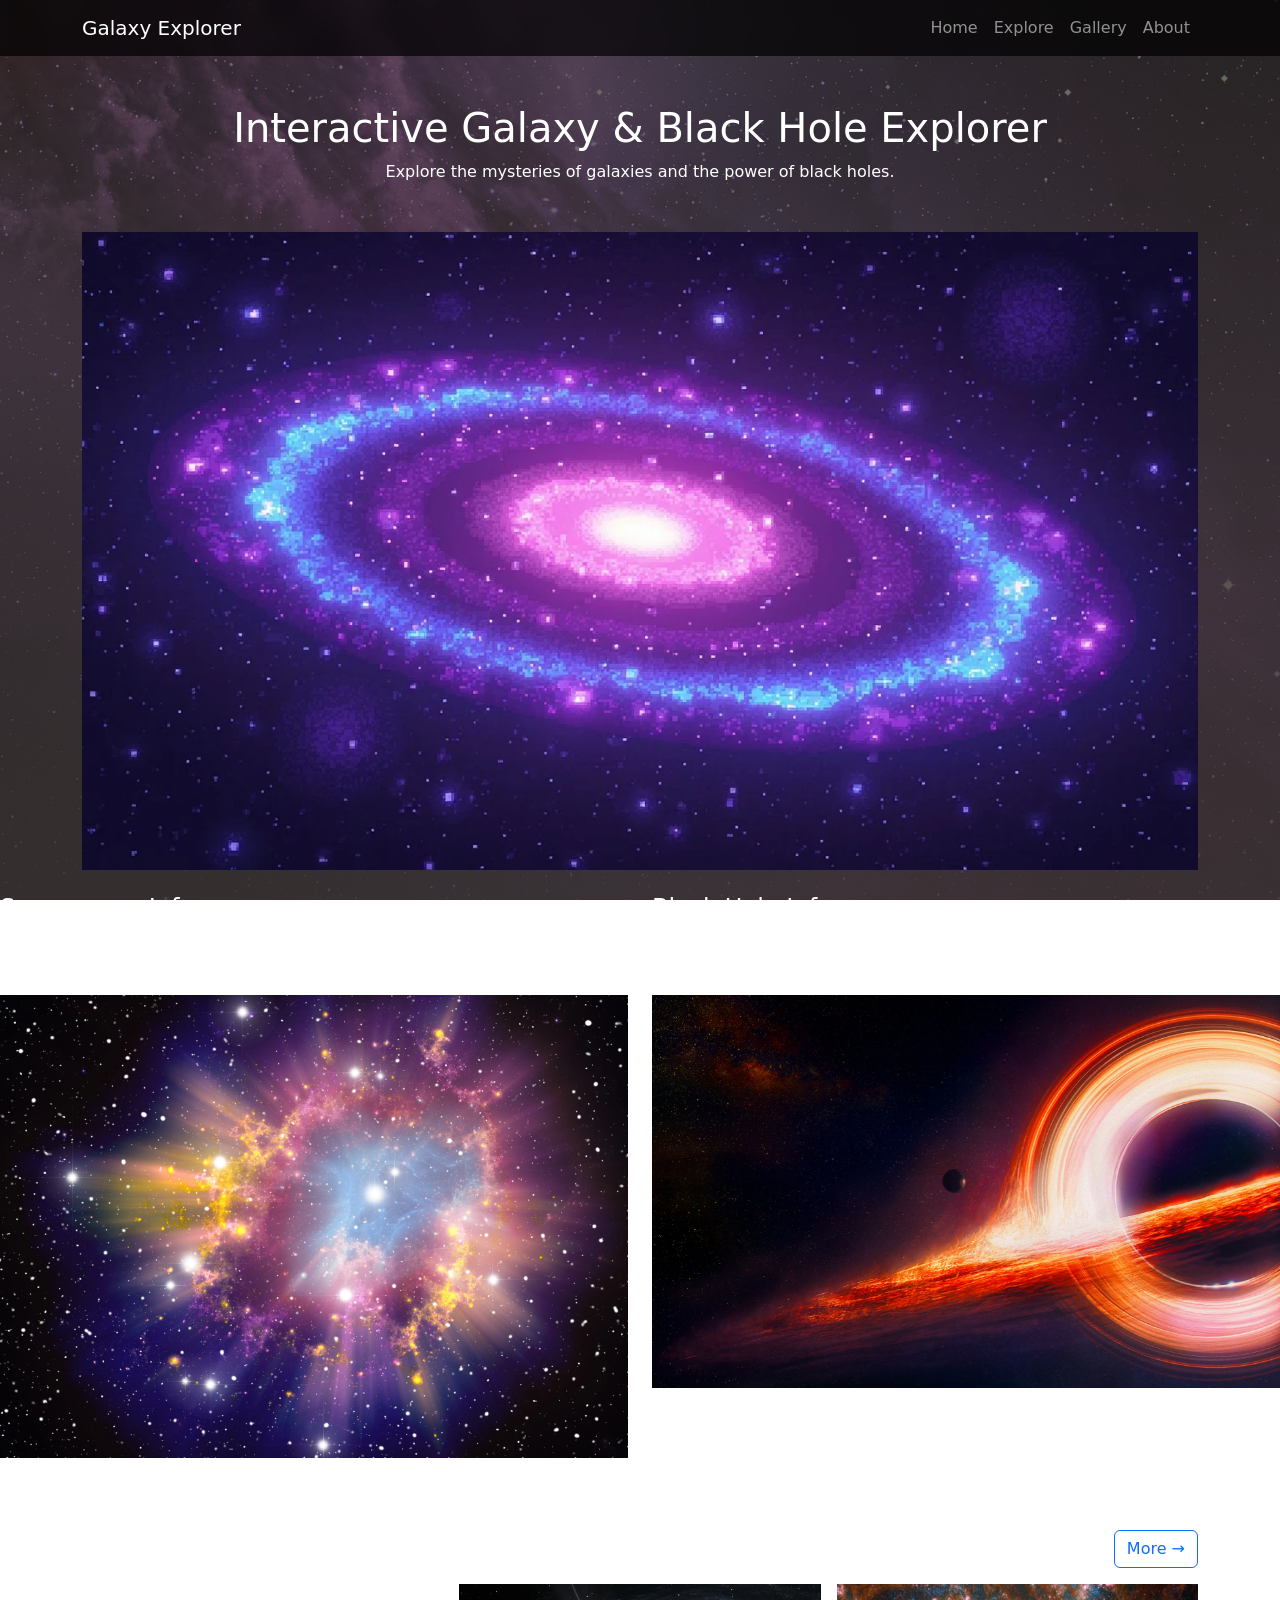
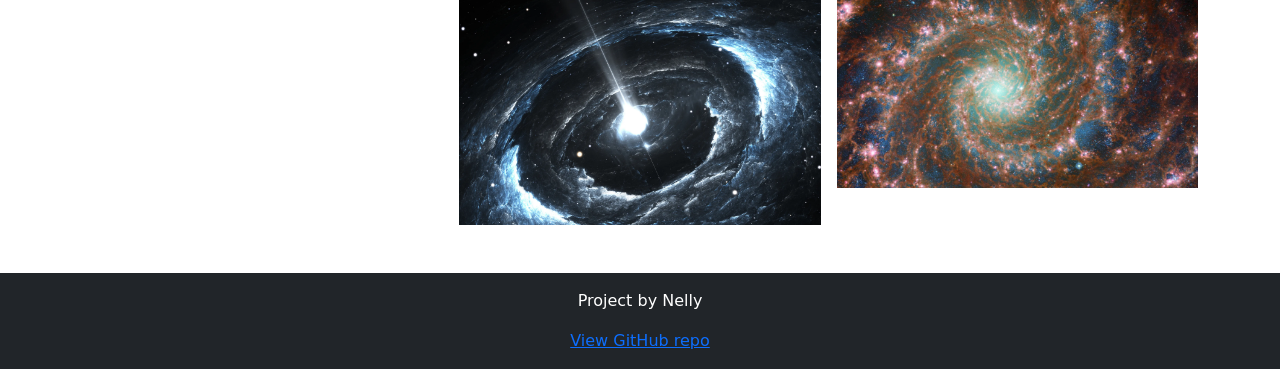
<file: index.html>
<!DOCTYPE html>
<html lang="en">
<head>
<meta charset="UTF-8">
<meta name="viewport" content="width=device-width, initial-scale=1.0">

<title>Galaxy & Black Hole Explorer</title>

<!-- Bootstrap CSS -->
<link href="https://cdn.jsdelivr.net/npm/bootstrap@5.3.2/dist/css/bootstrap.min.css" rel="stylesheet">
<link rel="stylesheet" href="css/style.css">

</head>

<body>

<!-- NAVBAR -->
<nav class="navbar navbar-expand-lg navbar-dark bg-dark">
<div class="container">

<a class="navbar-brand" href="#">Galaxy Explorer</a>

<button class="navbar-toggler" type="button" data-bs-toggle="collapse" data-bs-target="#navbarNav">
<span class="navbar-toggler-icon"></span>
</button>

<div class="collapse navbar-collapse" id="navbarNav">
<ul class="navbar-nav ms-auto">

<li class="nav-item">
<a class="nav-link" href="index.html">Home</a>
</li>

<li class="nav-item">
<a class="nav-link" href="explore.html">Explore</a>
</li>

<li class="nav-item">
<a class="nav-link" href="gallery.html">Gallery</a>
</li>

<li class="nav-item">
<a class="nav-link" href="about.html">About</a>
</li>

</ul>
</div>

</div>
</nav>

<!-- first SECTION -->
<header class="container text-center my-5">

<h1>Interactive Galaxy & Black Hole Explorer</h1>

<p>
Explore the mysteries of galaxies and the power of black holes.
</p>

</header>

<!-- MAIN CONTENT -->
<div class="container">

<!-- 3D VIEWER -->
<div class="row mb-4">

<div class="col-12">



<img src="assets/galaxy.jpg" class="img-fluid" alt="Galaxy">

</div>

</div>

</div>

<!-- INFO SECTION -->
<div class="row mb-4">

  <!-- SUPERNOVA INFO -->
  <div class="col-md-6">

    <h4>Supernovas Info</h4>

    <p>
      A supernova is a powerful and luminous explosion of a star. A supernova occurs during the last evolutionary stages of a massive star.
    </p>

    <img src="assets/Supernova.jpg" class="img-fluid" alt="Supernova">

    <p class="mt-2">
      Supernovae can briefly outshine entire galaxies.
    </p>

  </div>

  <!-- BLACK HOLE INFO -->
  <div class="col-md-6">

    <h4>Black Hole Info</h4>

    <p>
      A black hole is a region of space where gravity is so strong
      that nothing, not even light, can escape.
    </p>

    <img src="assets/blackhole.jpg" class="img-fluid" alt="Black Hole">

    <p class="mt-2">
      Supermassive black holes are located at the centres of galaxies.
    </p>

  </div>

</div>


<!-- MEDIA SECTION -->
<div class="container mb-5">

  <!-- Header with "More" button -->
  <div class="d-flex justify-content-between align-items-center mb-3">
    <h4 class="mb-0">Media Gallery</h4>
    <a href="gallery.html" class="btn btn-outline-primary">
      More →
    </a>
  </div>

  <!-- MEDIA ROW -->
  <div class="row g-3">

    <!-- VIDEO -->
    <div class="col-md-4">
      <div class="ratio ratio-16x9">
        <iframe 
          src="https://www.youtube.com/embed/Mz86UFPMC20" 
          allowfullscreen>
        </iframe>
      </div>
    </div>

    <!-- IMAGE 1 -->
    <div class="col-md-4">
      <img src="assets/pulsar.jpg" class="img-fluid w-100" alt="pulsar">
    </div>

    <!-- IMAGE 2 -->
    <div class="col-md-4">
      <img src="assets/phantom-galaxy.png" class="img-fluid w-100" alt="phantom-galaxy">
    </div>

  </div>

</div>



</div>


<!-- FOOTER -->
<footer class="bg-dark text-light text-center p-3">

<p>Project by Nelly</p>

<a href="https://github.com/nd364/Galaxy_explorer.git">View GitHub repo</a>

</footer>


<!-- Bootstrap JS -->
<script src="https://cdn.jsdelivr.net/npm/bootstrap@5.3.2/dist/js/bootstrap.bundle.min.js"></script>

</body>
</html>
</file>
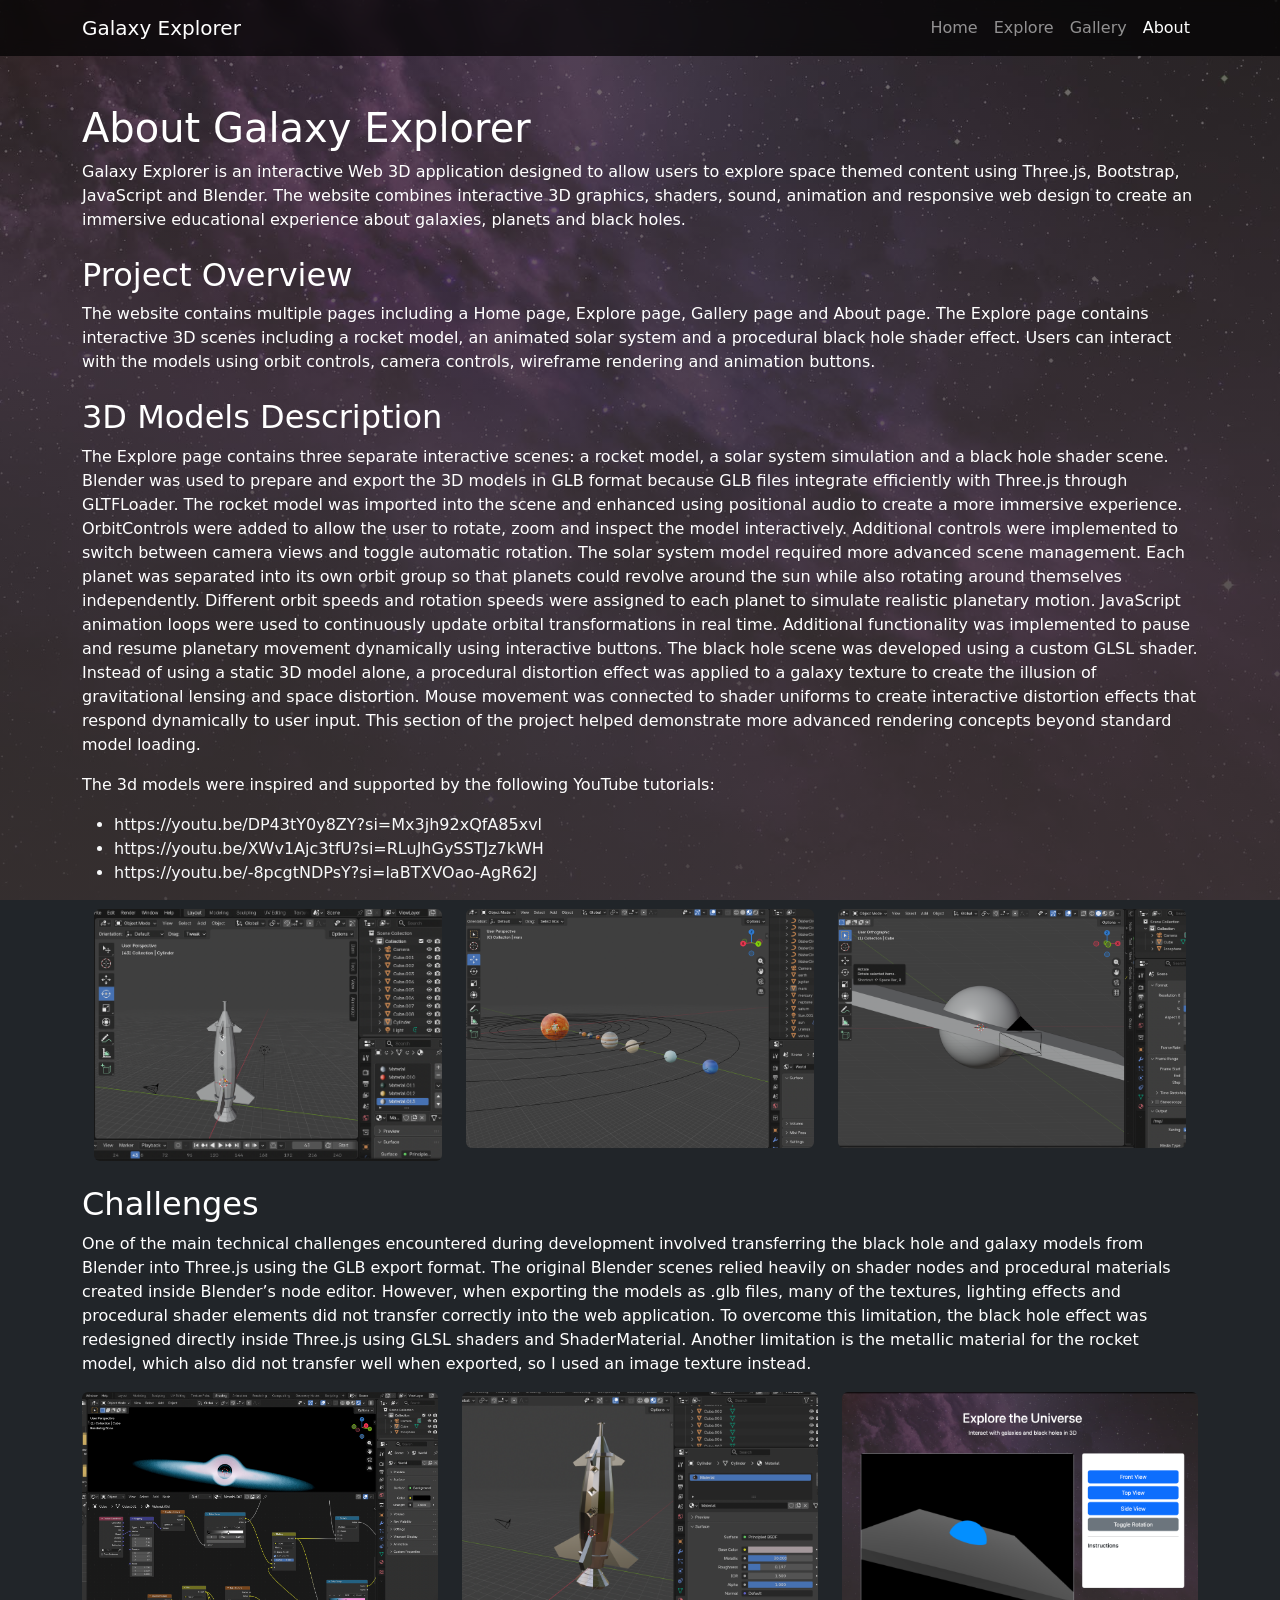
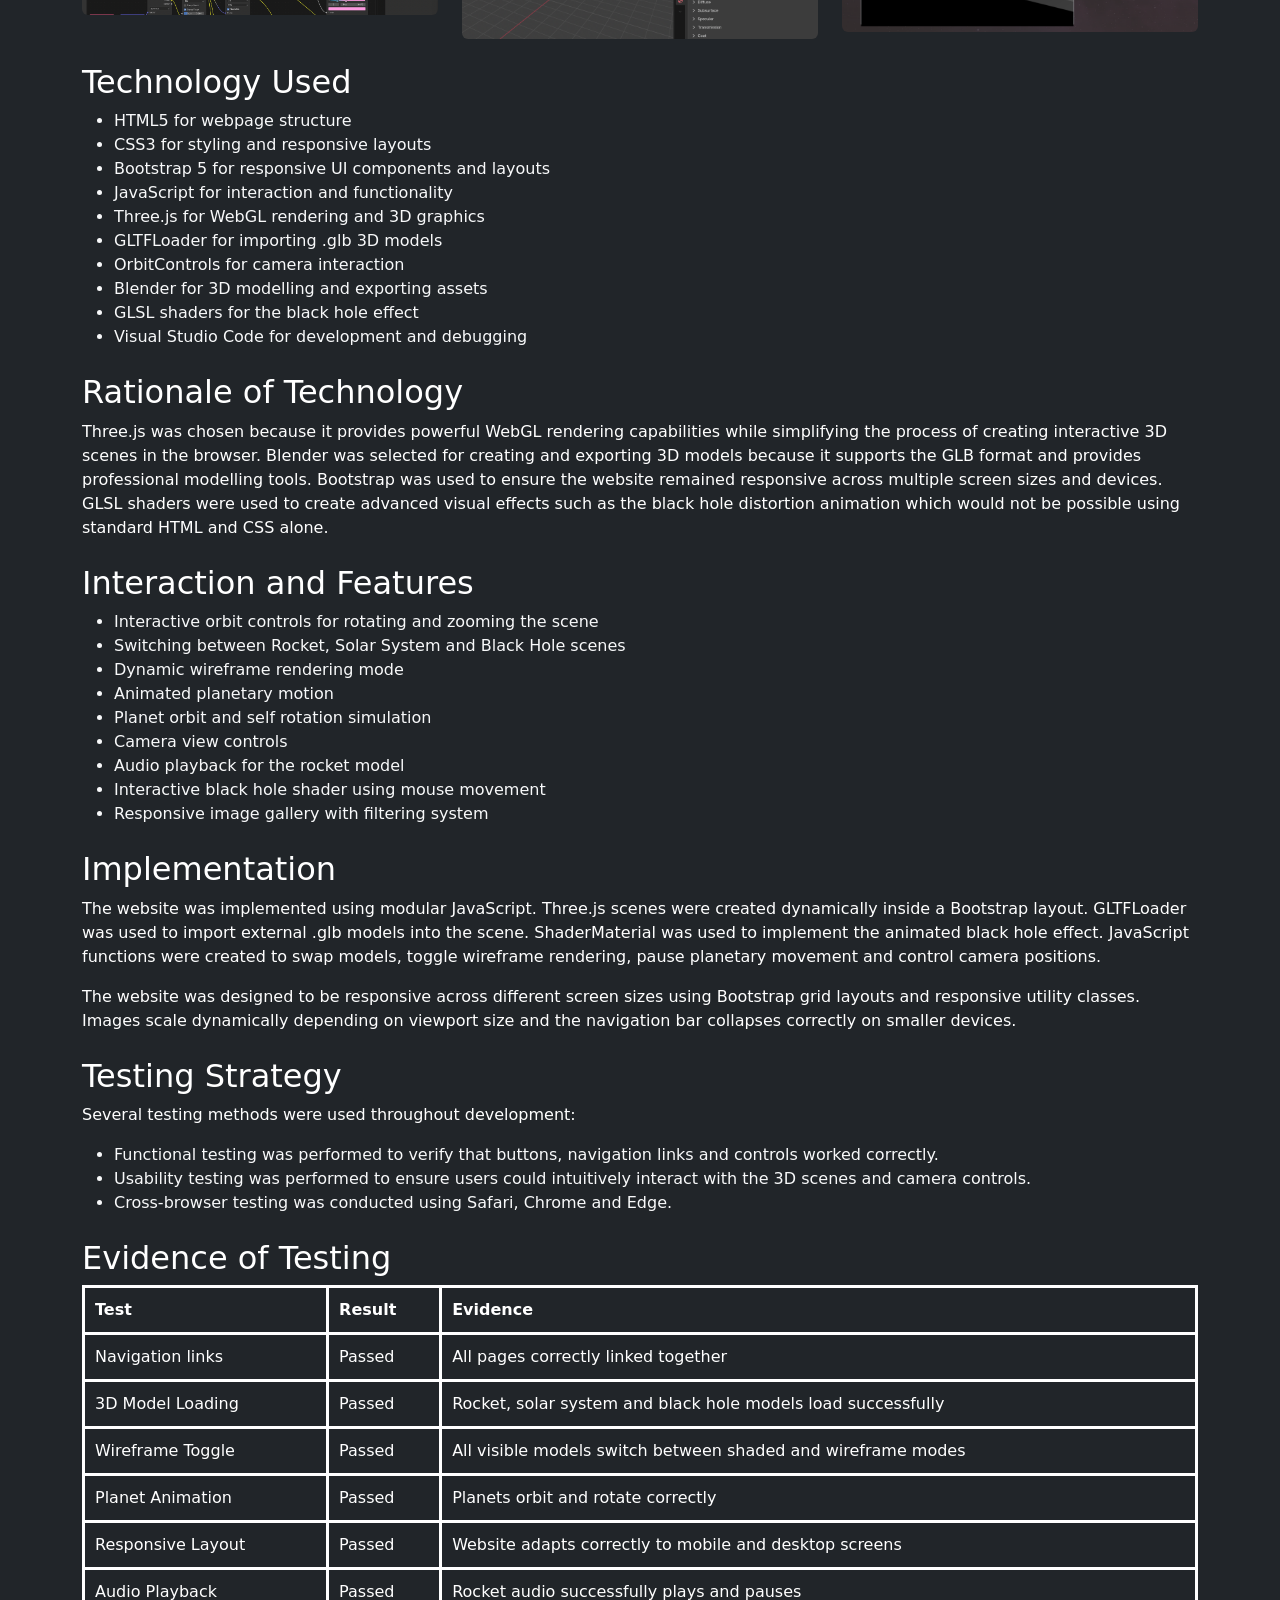
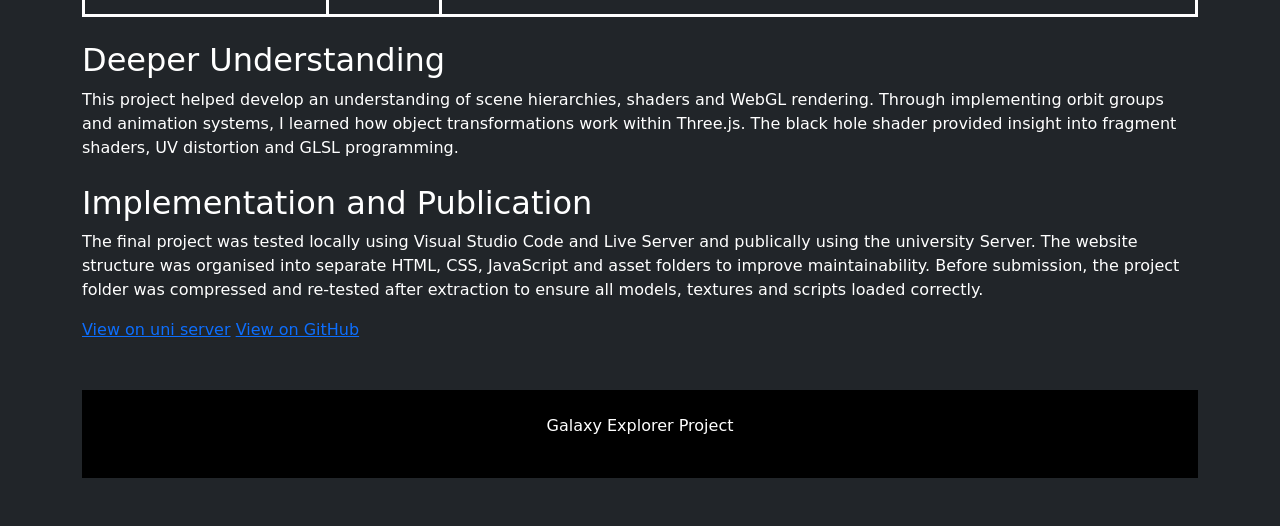
<file: about.html>
<!DOCTYPE html>
<html lang="en">

<head>

<meta charset="UTF-8">
<meta name="viewport" content="width=device-width, initial-scale=1.0">

<title>About - Galaxy Explorer</title>

<link href="https://cdn.jsdelivr.net/npm/bootstrap@5.3.2/dist/css/bootstrap.min.css" rel="stylesheet">
<link rel="stylesheet" href="css/style.css">

<style>

img {
  transition: transform 0.3s ease;
  cursor: pointer;
}

img.clicked {
  transform: scale(1.4);
}

table {
  border-collapse: collapse;
  width: 100%;
}

table.table-bordered th,
table.table-bordered td {
  border: 3px solid white;
  padding: 10px;
  text-align: left;
}

</style>

</head>

<body class="bg-dark text-light">

<!-- NAVBAR -->
<nav class="navbar navbar-expand-lg navbar-dark bg-black">

<div class="container">

<a class="navbar-brand" href="index.html">
Galaxy Explorer
</a>

<button class="navbar-toggler"
type="button"
data-bs-toggle="collapse"
data-bs-target="#nav">

<span class="navbar-toggler-icon"></span>

</button>

<div class="collapse navbar-collapse" id="nav">

<ul class="navbar-nav ms-auto">

<li class="nav-item">
<a class="nav-link" href="index.html">Home</a>
</li>

<li class="nav-item">
<a class="nav-link" href="explore.html">Explore</a>
</li>

<li class="nav-item">
<a class="nav-link" href="gallery.html">Gallery</a>
</li>

<li class="nav-item">
<a class="nav-link active" href="about.html">About</a>
</li>

</ul>

</div>

</div>

</nav>

<!-- HEADER -->
<div class="container my-5">

<h1>About Galaxy Explorer</h1>

<p>
Galaxy Explorer is an interactive Web 3D application designed to allow users to explore space themed content using Three.js, Bootstrap, JavaScript and Blender. The website combines interactive 3D graphics, shaders, sound, animation and responsive web design to create an immersive educational experience about galaxies, planets and black holes.
</p>

<div class="mt-4"></div>

<h2>Project Overview</h2>

<p>
The website contains multiple pages including a Home page, Explore page, Gallery page and About page. The Explore page contains interactive 3D scenes including a rocket model, an animated solar system and a procedural black hole shader effect. Users can interact with the models using orbit controls, camera controls, wireframe rendering and animation buttons.
</p>

<div class="mt-4"></div>

<h2>3D Models Description</h2>

<p>
The Explore page contains three separate interactive scenes: a rocket model, a solar system simulation and a black hole shader scene. Blender was used to prepare and export the 3D models in GLB format because GLB files integrate efficiently with Three.js through GLTFLoader.
The rocket model was imported into the scene and enhanced using positional audio to create a more immersive experience. OrbitControls were added to allow the user to rotate, zoom and inspect the model interactively. Additional controls were implemented to switch between camera views and toggle automatic rotation.
The solar system model required more advanced scene management. Each planet was separated into its own orbit group so that planets could revolve around the sun while also rotating around themselves independently. Different orbit speeds and rotation speeds were assigned to each planet to simulate realistic planetary motion. JavaScript animation loops were used to continuously update orbital transformations in real time. Additional functionality was implemented to pause and resume planetary movement dynamically using interactive buttons.
The black hole scene was developed using a custom GLSL shader. Instead of using a static 3D model alone, a procedural distortion effect was applied to a galaxy texture to create the illusion of gravitational lensing and space distortion. Mouse movement was connected to shader uniforms to create interactive distortion effects that respond dynamically to user input. This section of the project helped demonstrate more advanced rendering concepts beyond standard model loading.
</p>

<p>
The 3d models were inspired and supported by the following YouTube tutorials:
</p>

<ul>
<li>https://youtu.be/DP43tY0y8ZY?si=Mx3jh92xQfA85xvl</li>
<li>https://youtu.be/XWv1Ajc3tfU?si=RLuJhGySSTJz7kWH</li>
<li>https://youtu.be/-8pcgtNDPsY?si=laBTXVOao-AgR62J</li>
</ul>

<div class="container text-center my-4">

<div class="row">

<div class="col-md-4">
<img src="assets/rocket_model.png" class="img-fluid rounded" alt="Rocket">
</div>

<div class="col-md-4">
<img src="assets/solarSystem.png" class="img-fluid rounded" alt="Solar System">
</div>

<div class="col-md-4">
<img src="assets/blackHole_preview.png" class="img-fluid rounded" alt="Black Hole">
</div>

</div>

</div>

<div class="mt-4"></div>

<h2>Challenges</h2>
<p> One of the main technical challenges encountered during development involved transferring the black hole and galaxy models from Blender into Three.js using the GLB export format. The original Blender scenes relied heavily on shader nodes and procedural materials created inside Blender’s node editor. However, when exporting the models as .glb files, many of the textures, lighting effects and procedural shader elements did not transfer correctly into the web application.
    To overcome this limitation, the black hole effect was redesigned directly inside Three.js using GLSL shaders and ShaderMaterial. Another limitation is the metallic material for the rocket model, which also did not transfer well when exported, so I used an image texture instead.
</p>
<div class="row">
<div class="col-md-4">
<img src="assets/firstBlackHole.png" class="img-fluid rounded" alt="Black Hole">
</div>
<div class="col-md-4">
<img src="assets/metallic_rocket.png" class="img-fluid rounded" alt="Black Hole">
</div>
<div class="col-md-4">
<img src="assets/blackHole model.png" class="img-fluid rounded" alt="Black Hole">
</div>
</div>
<div class="mt-4"></div>

<h2>Technology Used</h2>

<ul>

<li>HTML5 for webpage structure</li>
<li>CSS3 for styling and responsive layouts</li>
<li>Bootstrap 5 for responsive UI components and layouts</li>
<li>JavaScript for interaction and functionality</li>
<li>Three.js for WebGL rendering and 3D graphics</li>
<li>GLTFLoader for importing .glb 3D models</li>
<li>OrbitControls for camera interaction</li>
<li>Blender for 3D modelling and exporting assets</li>
<li>GLSL shaders for the black hole effect</li>
<li>Visual Studio Code for development and debugging</li>

</ul>

<div class="mt-4"></div>

<h2>Rationale of Technology</h2>

<p>
Three.js was chosen because it provides powerful WebGL rendering capabilities while simplifying the process of creating interactive 3D scenes in the browser. Blender was selected for creating and exporting 3D models because it supports the GLB format and provides professional modelling tools. Bootstrap was used to ensure the website remained responsive across multiple screen sizes and devices. GLSL shaders were used to create advanced visual effects such as the black hole distortion animation which would not be possible using standard HTML and CSS alone.
</p>

<div class="mt-4"></div>

<h2>Interaction and Features</h2>

<ul>

<li>Interactive orbit controls for rotating and zooming the scene</li>
<li>Switching between Rocket, Solar System and Black Hole scenes</li>
<li>Dynamic wireframe rendering mode</li>
<li>Animated planetary motion</li>
<li>Planet orbit and self rotation simulation</li>
<li>Camera view controls</li>
<li>Audio playback for the rocket model</li>
<li>Interactive black hole shader using mouse movement</li>
<li>Responsive image gallery with filtering system</li>

</ul>

<div class="mt-4"></div>

<h2>Implementation</h2>

<p>
The website was implemented using modular JavaScript. Three.js scenes were created dynamically inside a Bootstrap layout. GLTFLoader was used to import external .glb models into the scene. ShaderMaterial was used to implement the animated black hole effect. JavaScript functions were created to swap models, toggle wireframe rendering, pause planetary movement and control camera positions.
</p>

<p>
The website was designed to be responsive across different screen sizes using Bootstrap grid layouts and responsive utility classes. Images scale dynamically depending on viewport size and the navigation bar collapses correctly on smaller devices.
</p>

<div class="mt-4"></div>

<h2>Testing Strategy</h2>

<p>
Several testing methods were used throughout development:
</p>

<ul>

<li>Functional testing was performed to verify that buttons, navigation links and controls worked correctly.</li>

<li>Usability testing was performed to ensure users could intuitively interact with the 3D scenes and camera controls.</li>

<li>Cross-browser testing was conducted using Safari, Chrome and Edge.</li>





</ul>

<div class="mt-4"></div>

<h2>Evidence of Testing</h2>

<table class="table table-bordered table-dark">

<thead>

<tr>
<th>Test</th>
<th>Result</th>
<th>Evidence</th>
</tr>

</thead>

<tbody>

<tr>
<td>Navigation links</td>
<td>Passed</td>
<td>All pages correctly linked together</td>
</tr>

<tr>
<td>3D Model Loading</td>
<td>Passed</td>
<td>Rocket, solar system and black hole models load successfully</td>
</tr>

<tr>
<td>Wireframe Toggle</td>
<td>Passed</td>
<td>All visible models switch between shaded and wireframe modes</td>
</tr>

<tr>
<td>Planet Animation</td>
<td>Passed</td>
<td>Planets orbit and rotate correctly</td>
</tr>

<tr>
<td>Responsive Layout</td>
<td>Passed</td>
<td>Website adapts correctly to mobile and desktop screens</td>
</tr>

<tr>
<td>Audio Playback</td>
<td>Passed</td>
<td>Rocket audio successfully plays and pauses</td>
</tr>

</tbody>

</table>

<div class="mt-4"></div>

<h2>Deeper Understanding</h2>

<p>
This project helped develop an understanding of scene hierarchies, shaders and WebGL rendering. Through implementing orbit groups and animation systems, I learned how object transformations work within Three.js. The black hole shader provided insight into fragment shaders, UV distortion and GLSL programming. 

<div class="mt-4"></div>

<h2>Implementation and Publication</h2>

<p>
The final project was tested locally using Visual Studio Code and Live Server and publically using the university Server. The website structure was organised into separate HTML, CSS, JavaScript and asset folders to improve maintainability. Before submission, the project folder was compressed and re-tested after extraction to ensure all models, textures and scripts loaded correctly.

</p>

<a href="http://users.sussex.ac.uk/~nd364/3dapp/3dwebappsCoursework">View on uni server</a>



<a href="https://nd364.github.io/Galaxy_explorer/">View on GitHub</a>


<!-- FOOTER -->
<footer class="bg-black text-center p-4 mt-5">

<p>Galaxy Explorer Project</p>

</footer>

<!-- IMAGE CLICK SCRIPT -->
<script>

document.querySelectorAll('img').forEach(img => {

  img.addEventListener('click', function() {

    this.classList.toggle('clicked');

  });

});

</script>

<script src="https://cdn.jsdelivr.net/npm/bootstrap@5.3.2/dist/js/bootstrap.bundle.min.js"></script>

</body>
</html>
</file>
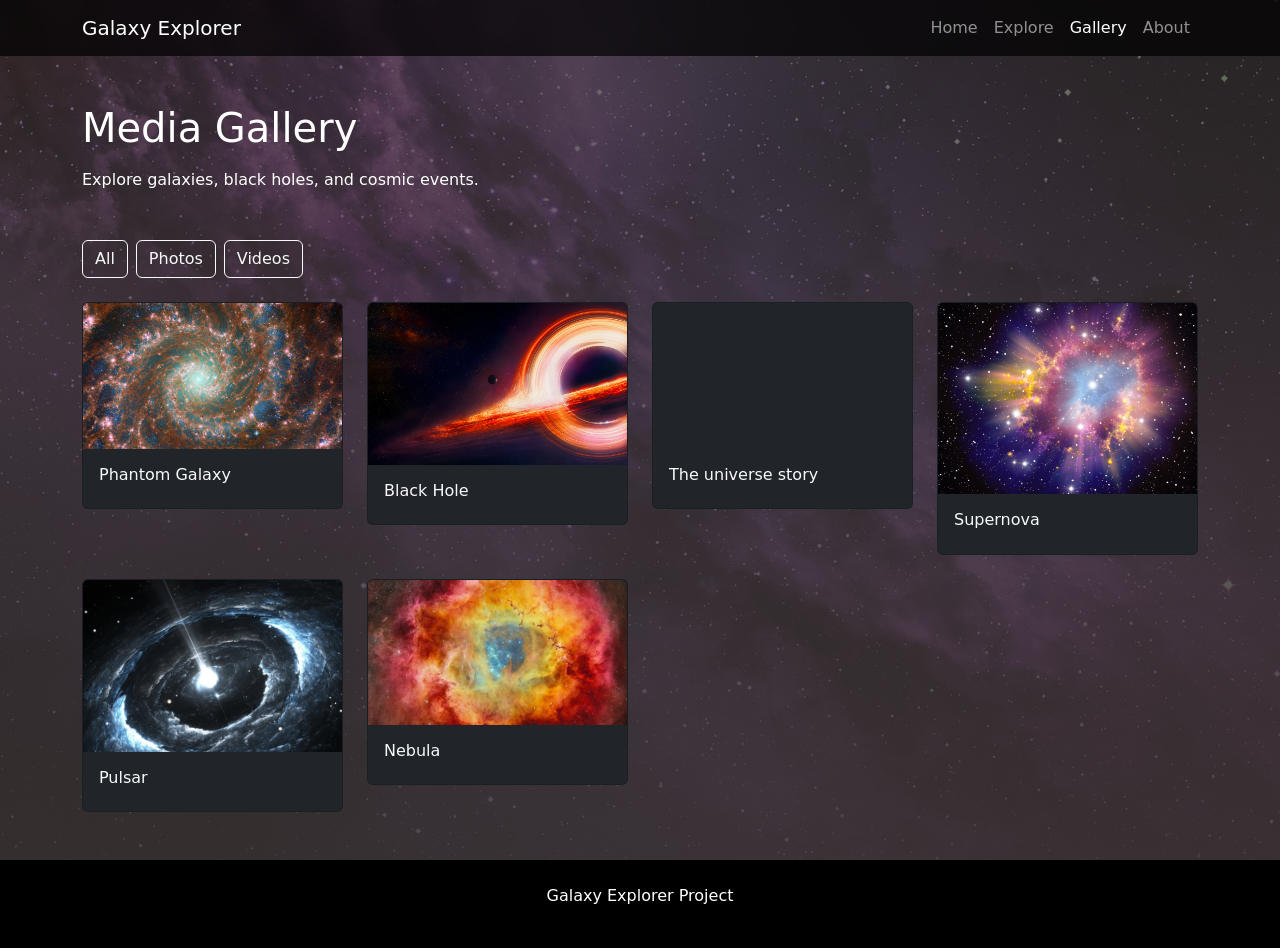
<file: gallery.html>
<!DOCTYPE html>
<html lang="en">
<head>
<meta charset="UTF-8">
<meta name="viewport" content="width=device-width, initial-scale=1.0">

<title>Galaxy Media Gallery</title>

<link href="https://cdn.jsdelivr.net/npm/bootstrap@5.3.2/dist/css/bootstrap.min.css" rel="stylesheet">
<link rel="stylesheet" href="css/style.css">

</head>



<body class="bg-dark text-light">

<!-- NAVBAR -->
<nav class="navbar navbar-expand-lg navbar-dark bg-black">
<div class="container">

<a class="navbar-brand" href="index.html">Galaxy Explorer</a>

<button class="navbar-toggler" type="button" data-bs-toggle="collapse" data-bs-target="#nav">
<span class="navbar-toggler-icon"></span>
</button>

<div class="collapse navbar-collapse" id="nav">
<ul class="navbar-nav ms-auto">
<li class="nav-item"><a class="nav-link" href="index.html">Home</a></li>
<li class="nav-item"><a class="nav-link" href="explore.html">Explore</a></li>
<li class="nav-item"><a class="nav-link active" href="gallery.html">Gallery</a></li>
<li class="nav-item"><a class="nav-link" href="about.html">About</a></li>
</ul>
</div>

</div>
</nav>

<!-- HEADER -->
<div class="container my-5">
<h1 class="mb-3">Media Gallery</h1>
<p>Explore galaxies, black holes, and cosmic events.</p>
</div>

<!-- FILTER BUTTONS -->
<div class="container mb-4">
<div class="d-flex gap-2 flex-wrap">

<button class="btn btn-outline-light" data-filter="all">All</button>
<button class="btn btn-outline-light" data-filter="photo">Photos</button>
<button class="btn btn-outline-light" data-filter="video">Videos</button>

</div>
</div>

<!-- GALLERY GRID -->
<div class="container">

<div class="row g-4">

<!-- ITEM 1 -->
<div class="col-6 col-md-4 col-lg-3 gallery-item" data-type="photo">
<div class="card bg-dark text-light">

<a href="#">
<img src="assets/phantom-galaxy.png" class="card-img-top" alt="Galaxy" >
</a>

<div class="card-body">
<h6 class="card-title">Phantom Galaxy</h6>
</div>

</div>
</div>

<!-- ITEM 2 -->
<div class="col-6 col-md-4 col-lg-3 gallery-item" data-type="photo">
<div class="card bg-dark text-light">

<a href="#">
<img src="assets/blackhole.jpg" class="card-img-top" alt="Black Hole" >
</a>

<div class="card-body">
<h6 class="card-title">Black Hole</h6>
</div>

</div>
</div>

<!-- ITEM 3 (VIDEO) -->
<div class="col-6 col-md-4 col-lg-3 gallery-item" data-type="video">
<div class="card bg-dark text-light">

<div class="ratio ratio-16x9" >
<iframe src="https://www.youtube.com/embed/Mz86UFPMC20" allowfullscreen></iframe>
</div>

<div class="card-body">
<h6 class="card-title">The universe story</h6>
</div>

</div>
</div>

<!-- ITEM 4 -->
<div class="col-6 col-md-4 col-lg-3 gallery-item" data-type="photo">
<div class="card bg-dark text-light">

<a href="#">
<img src="assets/Supernova.jpg" class="card-img-top" alt="Supernova">
</a>

<div class="card-body">
<h6 class="card-title">Supernova</h6>
</div>

</div>
</div>

<!-- Duplicate more items as needed -->
<!-- ITEM 5 -->
<div class="col-6 col-md-4 col-lg-3 gallery-item" data-type="photo">
<div class="card bg-dark text-light">
<img src="assets/pulsar.jpg" class="card-img-top">
<div class="card-body">
<h6>Pulsar</h6>
</div>
</div>
</div>

<!-- ITEM 6 -->
<div class="col-6 col-md-4 col-lg-3 gallery-item" data-type="photo">
<div class="card bg-dark text-light">
<img src="assets/nebula.jpg" class="card-img-top">
<div class="card-body">
<h6>Nebula</h6>
</div>
</div>
</div>

</div>

</div>

<!-- FOOTER -->
<footer class="text-center p-4 mt-5 bg-black">
<p>Galaxy Explorer Project</p>
</footer>

<script src="https://cdn.jsdelivr.net/npm/bootstrap@5.3.2/dist/js/bootstrap.bundle.min.js"></script>


<script>
const buttons = document.querySelectorAll('[data-filter]');
const items = document.querySelectorAll('.gallery-item');

buttons.forEach(button => {
    button.addEventListener('click', () => {
        const filter = button.getAttribute('data-filter');

        items.forEach(item => {
            const type = item.getAttribute('data-type');

            if (filter === 'all' || filter === type) {
                item.style.display = 'block';
            } else {
                item.style.display = 'none';
            }
        });
    });
});
</script>

</body>
</html>
</file>
<file: css/style.css>
/* GLOBAL BACKGROUND */
body {
  background: 
    linear-gradient(rgba(55, 48, 48, 0.7), rgba(58, 51, 51, 0.9)),
    url("../assets/background.jpg");
    
  background-size: cover;
  background-position: center;
  background-attachment: fixed;
  color: white;
}

/* NAVBAR */
.navbar {
  background: rgba(0,0,0,0.7) !important;
  backdrop-filter: blur(8px);
}

/* OPTIONAL: improve readability */
h1, h2, h3, h4, h5, p {
  color: white;
}
</file>
